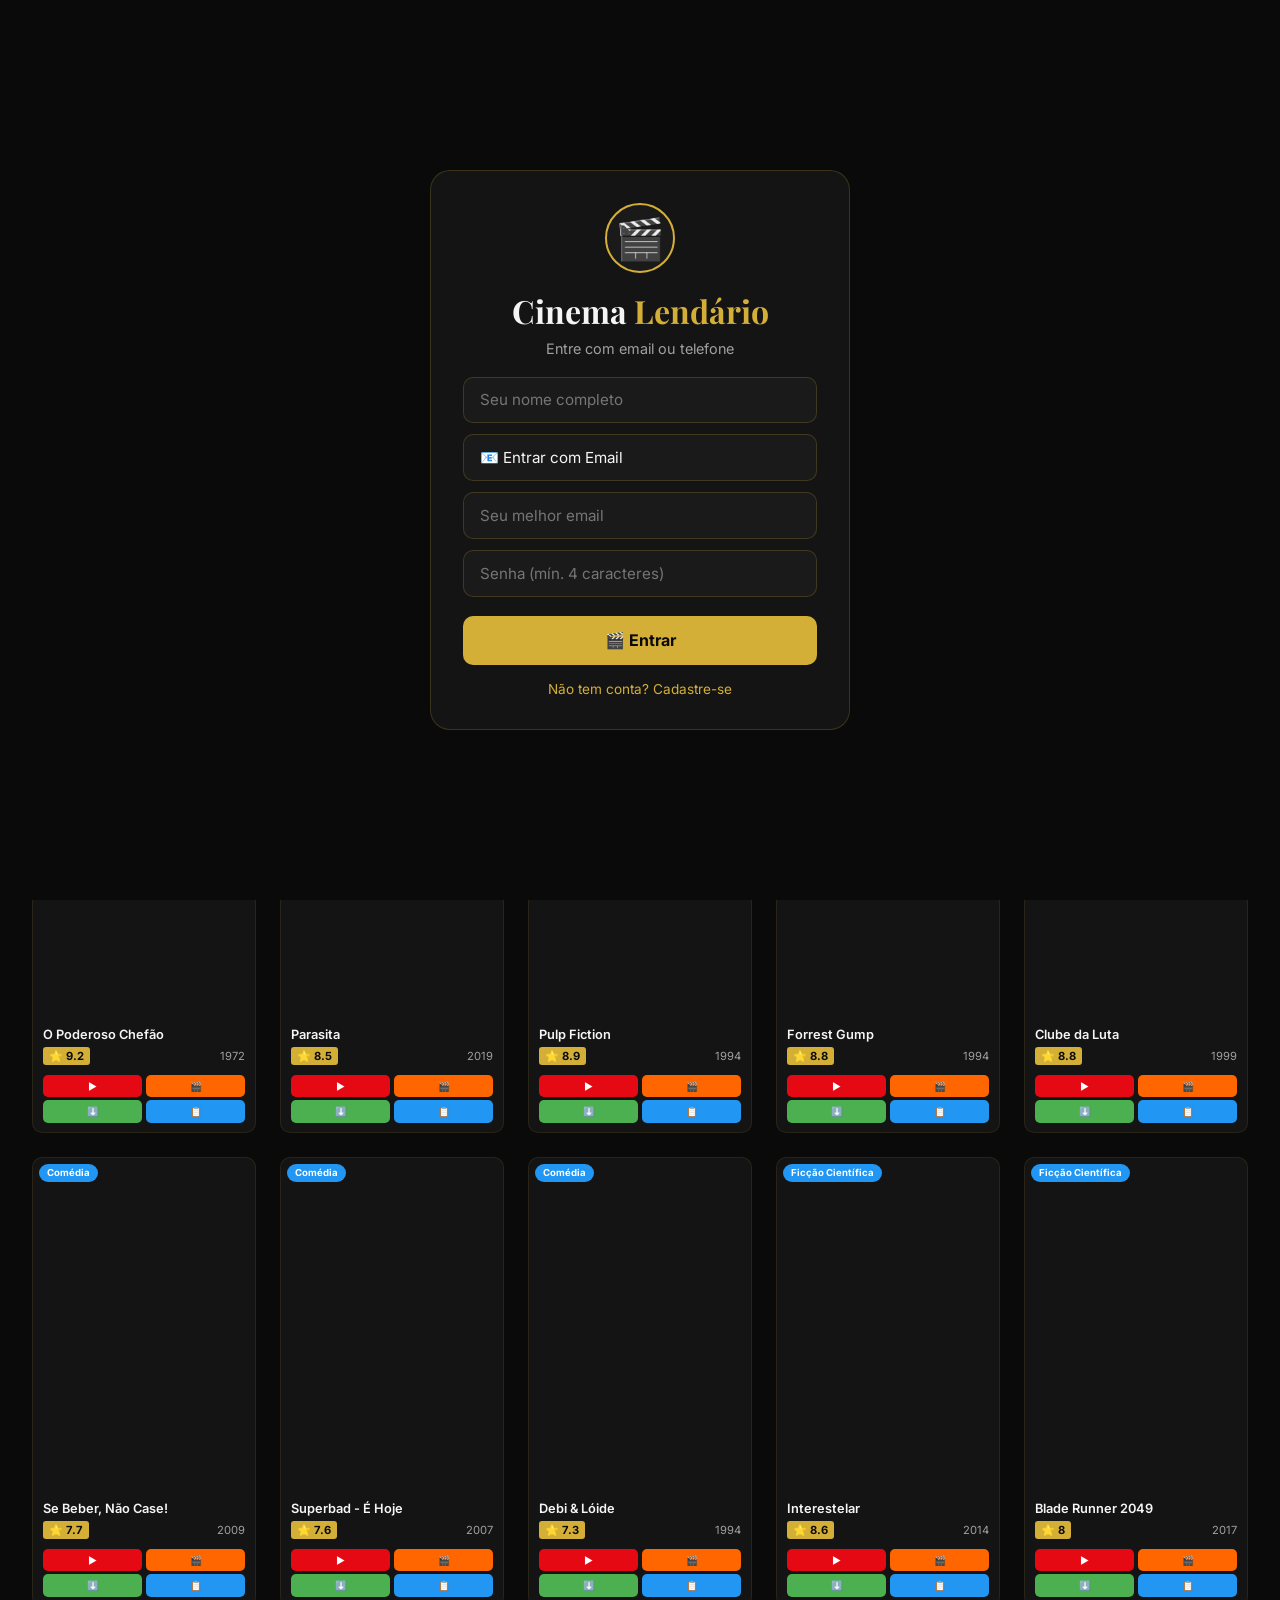
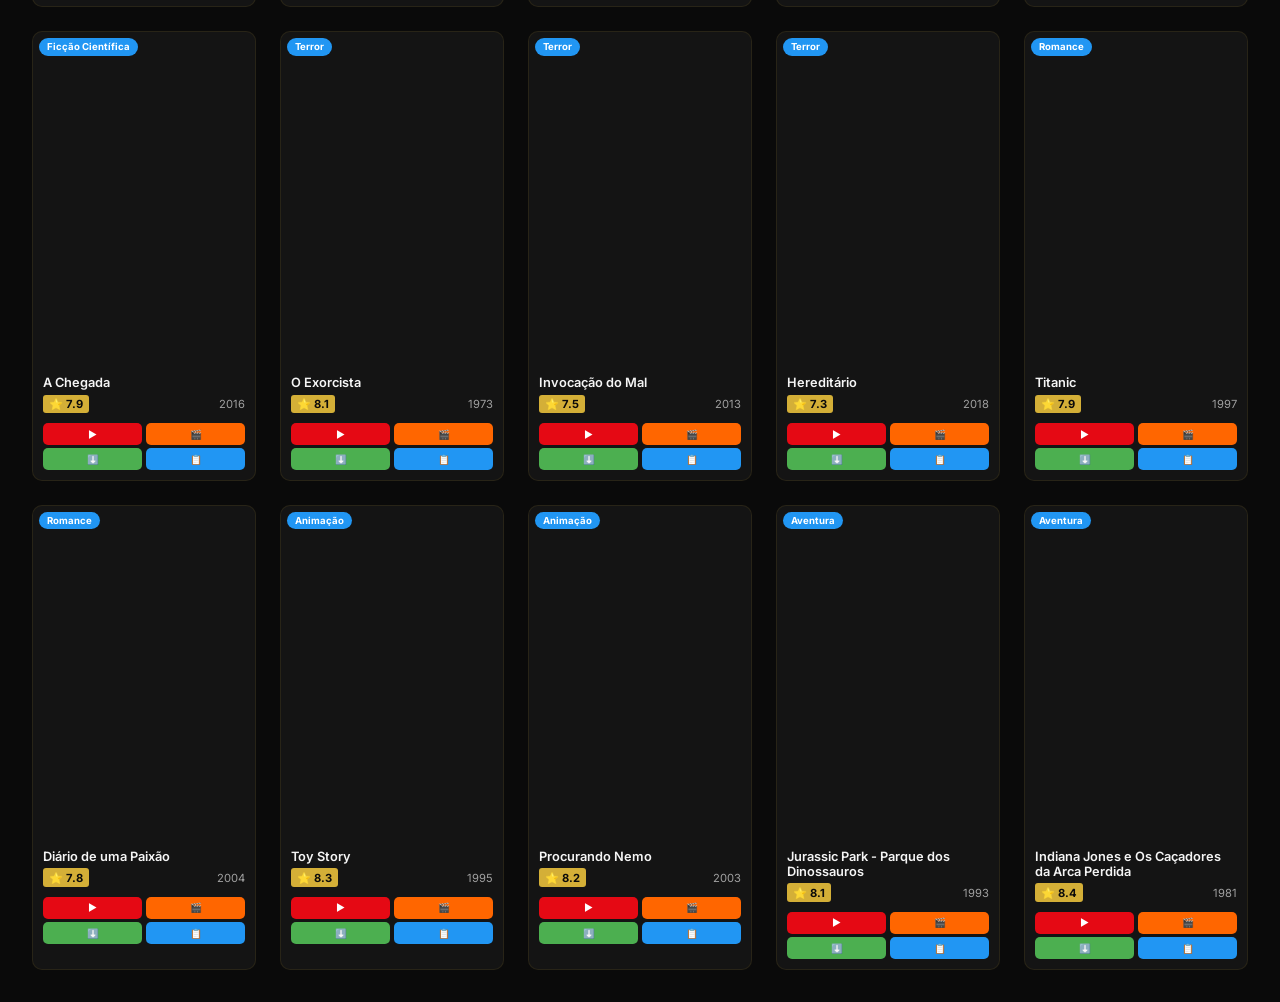
<file: index.html>
<!DOCTYPE html>
<html lang="pt-BR">
<head>
    <meta charset="UTF-8">
    <meta name="viewport" content="width=device-width, initial-scale=1.0, maximum-scale=1.0, user-scalable=no">
    <meta name="apple-mobile-web-app-capable" content="yes">
    <meta name="mobile-web-app-capable" content="yes">
    <title>🎬 Cinema Lendário</title>
    <link rel="manifest" href="manifest.json">
    <meta name="theme-color" content="#0A0A0A">
    <link href="https://fonts.googleapis.com/css2?family=Playfair+Display:wght@400;700;900&family=Inter:wght@300;400;500;600;700&display=swap" rel="stylesheet">
    <style>
        :root {
            --bg: #0A0A0A; --surface: #141414; --elevated: #1A1A1A;
            --gold: #D4AF37; --gold-hover: #F4D03F; --red: #8B0000;
            --text: #F5F5F5; --text-dim: #A0A0A0; --border: rgba(212,175,55,0.2);
            --safe-bottom: env(safe-area-inset-bottom, 0px);
        }
        * { margin: 0; padding: 0; box-sizing: border-box; }
        body { 
            background: var(--bg); color: var(--text); font-family: 'Inter', sans-serif; 
            min-height: 100vh; min-height: 100dvh;
            -webkit-tap-highlight-color: transparent;
            padding-bottom: var(--safe-bottom);
        }
        .login-overlay { position: fixed; inset: 0; background: var(--bg); display: flex; align-items: center; justify-content: center; z-index: 10000; padding: 1rem; }
        .login-overlay.hidden { display: none; }
        .login-box { background: var(--surface); border: 1px solid var(--border); border-radius: 20px; padding: 2rem; width: 100%; max-width: 420px; text-align: center; max-height: 90vh; overflow-y: auto; }
        .login-box h1 { font-family: 'Playfair Display', serif; font-size: 2rem; margin-bottom: 0.5rem; }
        .login-box h1 span { color: var(--gold); }
        .login-box p { color: var(--text-dim); margin-bottom: 1.2rem; font-size: 0.9rem; }
        .login-input, .login-select { width: 100%; background: var(--elevated); border: 1px solid var(--border); color: var(--text); padding: 0.8rem 1rem; border-radius: 10px; font-family: 'Inter', sans-serif; font-size: 0.95rem; margin-bottom: 0.7rem; transition: all 0.3s; -webkit-appearance: none; }
        .login-input:focus, .login-select:focus { outline: none; border-color: var(--gold); }
        .login-select { cursor: pointer; }
        .login-btn { width: 100%; background: var(--gold); color: var(--bg); border: none; padding: 0.9rem; border-radius: 10px; font-weight: 700; font-size: 1rem; cursor: pointer; font-family: 'Inter', sans-serif; margin-top: 0.5rem; transition: all 0.3s; }
        .login-btn:hover { background: var(--gold-hover); }
        .login-link { color: var(--gold); cursor: pointer; font-size: 0.85rem; margin-top: 1rem; display: block; }
        .login-avatar { width: 70px; height: 70px; border-radius: 50%; background: var(--elevated); border: 2px solid var(--gold); margin: 0 auto 1rem; display: flex; align-items: center; justify-content: center; font-size: 2.5rem; }
        .phone-row { display: flex; gap: 0.5rem; }
        .phone-row .login-select { width: 120px; flex-shrink: 0; }
        .phone-row .login-input { flex: 1; }
        .main-header { background: rgba(10,10,10,0.95); backdrop-filter: blur(20px); -webkit-backdrop-filter: blur(20px); padding: 0.8rem 1rem; position: sticky; top: 0; z-index: 100; border-bottom: 1px solid var(--border); }
        .header-content { max-width: 1400px; margin: 0 auto; display: flex; align-items: center; justify-content: space-between; gap: 0.5rem; }
        .logo { font-family: 'Playfair Display', serif; font-size: clamp(1.2rem, 4vw, 1.8rem); font-weight: 900; cursor: pointer; white-space: nowrap; }
        .logo span { color: var(--gold); }
        .header-user { display: flex; align-items: center; gap: 0.5rem; cursor: pointer; }
        .header-avatar { width: 35px; height: 35px; border-radius: 50%; border: 2px solid var(--gold); }
        .header-username { color: var(--text-dim); font-size: 0.8rem; max-width: 80px; overflow: hidden; text-overflow: ellipsis; white-space: nowrap; }
        .header-icons { display: flex; gap: 0.8rem; align-items: center; }
        .icon-btn { background: none; border: none; color: var(--text-dim); font-size: 1.3rem; cursor: pointer; position: relative; }
        .bottom-nav { position: fixed; bottom: 0; left: 0; right: 0; background: rgba(10,10,10,0.98); backdrop-filter: blur(20px); border-top: 1px solid var(--border); z-index: 100; display: flex; justify-content: space-around; padding: 0.5rem 0 var(--safe-bottom); }
        .bottom-nav-btn { background: none; border: none; color: var(--text-dim); font-size: 0.7rem; cursor: pointer; text-align: center; padding: 0.3rem; transition: all 0.3s; display: flex; flex-direction: column; align-items: center; gap: 0.2rem; font-family: 'Inter', sans-serif; }
        .bottom-nav-btn.active { color: var(--gold); }
        .bottom-nav-btn span { font-size: 1.5rem; }
        .top-nav { display: none; gap: 0.3rem; flex-wrap: wrap; }
        @media (min-width: 768px) { .top-nav { display: flex; } }
        .top-nav-btn { background: transparent; border: 1px solid var(--border); color: var(--text-dim); padding: 0.4rem 0.8rem; border-radius: 8px; cursor: pointer; font-family: 'Inter', sans-serif; font-size: 0.8rem; transition: all 0.3s; white-space: nowrap; }
        .top-nav-btn:hover, .top-nav-btn.active { border-color: var(--gold); color: var(--gold); background: rgba(212,175,55,0.1); }
        .top-nav-btn.active { background: var(--gold); color: var(--bg); font-weight: 600; }
        .main-content { max-width: 1400px; margin: 0 auto; padding: 1rem; padding-bottom: calc(70px + var(--safe-bottom)); }
        @media (min-width: 768px) { .main-content { padding: 2rem; padding-bottom: 2rem; } }
        .view { display: none; animation: fadeIn 0.3s ease; }
        .view.active { display: block; }
        @keyframes fadeIn { from { opacity: 0; transform: translateY(10px); } to { opacity: 1; transform: translateY(0); } }
        .section-title { font-family: 'Playfair Display', serif; font-size: clamp(1.3rem, 5vw, 2rem); margin-bottom: 1rem; padding-left: 0.8rem; border-left: 4px solid var(--gold); }
        .categories-scroll { display: flex; gap: 0.4rem; overflow-x: auto; padding-bottom: 0.5rem; margin-bottom: 1rem; -webkit-overflow-scrolling: touch; scrollbar-width: none; }
        .categories-scroll::-webkit-scrollbar { display: none; }
        .category-chip { background: var(--surface); border: 1px solid var(--border); color: var(--text-dim); padding: 0.4rem 0.9rem; border-radius: 20px; cursor: pointer; font-size: 0.8rem; white-space: nowrap; transition: all 0.3s; flex-shrink: 0; }
        .category-chip:active, .category-chip.active { background: var(--gold); color: var(--bg); border-color: var(--gold); font-weight: 600; }
        .content-grid { display: grid; grid-template-columns: repeat(auto-fill, minmax(150px, 1fr)); gap: 0.8rem; }
        @media (min-width: 768px) { .content-grid { grid-template-columns: repeat(auto-fill, minmax(180px, 1fr)); gap: 1.2rem; } }
        @media (min-width: 1024px) { .content-grid { grid-template-columns: repeat(auto-fill, minmax(200px, 1fr)); gap: 1.5rem; } }
        .content-card { background: var(--surface); border-radius: 10px; overflow: hidden; transition: all 0.3s; border: 1px solid rgba(212,175,55,0.1); position: relative; }
        .content-card:active { transform: scale(0.97); }
        .content-card img { width: 100%; aspect-ratio: 2/3; object-fit: cover; cursor: pointer; display: block; }
        .card-info { padding: 0.6rem; }
        .card-info h3 { font-size: 0.8rem; font-weight: 600; margin-bottom: 0.3rem; cursor: pointer; display: -webkit-box; -webkit-line-clamp: 2; -webkit-box-orient: vertical; overflow: hidden; }
        .card-meta { display: flex; justify-content: space-between; align-items: center; color: var(--text-dim); font-size: 0.7rem; }
        .rating-badge { background: var(--gold); color: var(--bg); padding: 0.15rem 0.4rem; border-radius: 3px; font-weight: 700; font-size: 0.7rem; }
        .type-badge { position: absolute; top: 6px; left: 6px; padding: 0.2rem 0.5rem; border-radius: 12px; font-size: 0.6rem; font-weight: 700; z-index: 2; }
        .badge-movie { background: #2196F3; color: #FFF; }
        .badge-series { background: #9C27B0; color: #FFF; }
        .card-actions { display: grid; grid-template-columns: 1fr 1fr; gap: 0.2rem; padding: 0 0.6rem 0.6rem; }
        .btn-card { padding: 0.35rem; border: none; border-radius: 5px; cursor: pointer; font-size: 0.6rem; font-weight: 600; text-align: center; font-family: 'Inter', sans-serif; transition: all 0.2s; }
        .btn-card:active { transform: scale(0.95); }
        .btn-play { background: #E50914; color: #FFF; }
        .btn-trailer { background: #FF6600; color: #FFF; }
        .btn-download { background: #4CAF50; color: #FFF; }
        .btn-list { background: #2196F3; color: #FFF; }
        .modal { display: none; position: fixed; inset: 0; background: rgba(0,0,0,0.97); z-index: 1000; overflow-y: auto; -webkit-overflow-scrolling: touch; }
        .modal.active { display: block; }
        .modal-content { max-width: 900px; margin: 0 auto; background: var(--surface); border: 1px solid var(--border); border-radius: 16px; padding: 1.2rem; position: relative; min-height: 100vh; }
        @media (min-width: 768px) { .modal-content { margin: 2rem auto; min-height: auto; border-radius: 16px; padding: 2rem; } }
        .modal-close { position: sticky; top: 0.5rem; float: right; font-size: 1.8rem; color: var(--text-dim); cursor: pointer; background: var(--surface); border: none; z-index: 10; width: 40px; height: 40px; border-radius: 50%; display: flex; align-items: center; justify-content: center; }
        .modal-close:active { background: rgba(212,175,55,0.2); }
        .video-container { position: relative; padding-bottom: 56.25%; height: 0; overflow: hidden; border-radius: 10px; margin: 0.8rem 0; background: #000; }
        .video-container video { position: absolute; inset: 0; width: 100%; height: 100%; border-radius: 10px; }
        .season-scroll { display: flex; gap: 0.3rem; overflow-x: auto; padding: 0.5rem 0; -webkit-overflow-scrolling: touch; scrollbar-width: none; }
        .season-scroll::-webkit-scrollbar { display: none; }
        .season-chip { padding: 0.4rem 0.8rem; background: var(--elevated); border: 1px solid var(--border); border-radius: 16px; cursor: pointer; font-size: 0.8rem; white-space: nowrap; flex-shrink: 0; transition: all 0.3s; }
        .season-chip:active, .season-chip.active { background: #9C27B0; color: #FFF; border-color: #9C27B0; }
        .episode-item { display: flex; flex-direction: column; gap: 0.3rem; padding: 0.8rem; margin-bottom: 0.5rem; background: var(--elevated); border-radius: 8px; }
        @media (min-width: 768px) { .episode-item { flex-direction: row; justify-content: space-between; align-items: center; } }
        .episode-buttons { display: flex; gap: 0.3rem; }
        .btn { padding: 0.5rem 1rem; border-radius: 8px; cursor: pointer; font-weight: 600; font-family: 'Inter', sans-serif; transition: all 0.3s; border: none; font-size: 0.8rem; margin: 0.2rem; }
        .btn:active { transform: scale(0.95); }
        .btn-gold { background: var(--gold); color: var(--bg); }
        .btn-red { background: #E50914; color: #FFF; }
        .btn-green { background: #4CAF50; color: #FFF; }
        .btn-blue { background: #2196F3; color: #FFF; }
        .btn-orange { background: #FF6600; color: #FFF; }
        .list-section { background: var(--surface); border: 1px solid var(--border); border-radius: 12px; padding: 1rem; margin-bottom: 1rem; }
        .list-section h3 { margin-bottom: 0.8rem; color: var(--gold); font-family: 'Playfair Display', serif; font-size: 1.1rem; }
        .list-item { display: flex; justify-content: space-between; align-items: center; padding: 0.7rem; margin-bottom: 0.4rem; background: var(--elevated); border-radius: 8px; flex-wrap: wrap; gap: 0.5rem; }
        .cast-grid { display: grid; grid-template-columns: repeat(auto-fill, minmax(70px, 1fr)); gap: 0.5rem; margin-top: 0.8rem; }
        @media (min-width: 768px) { .cast-grid { grid-template-columns: repeat(auto-fill, minmax(100px, 1fr)); gap: 1rem; } }
        .cast-card { text-align: center; }
        .cast-card img { width: 50px; height: 50px; border-radius: 50%; object-fit: cover; border: 2px solid var(--border); }
        @media (min-width: 768px) { .cast-card img { width: 70px; height: 70px; } }
        .cast-card p { font-size: 0.7rem; margin-top: 0.2rem; color: var(--text-dim); }
        .cast-card strong { color: var(--text); display: block; font-size: 0.75rem; }
        .search-container { display: flex; gap: 0.3rem; margin-bottom: 1rem; }
        .search-input { flex: 1; background: var(--surface); border: 1px solid var(--border); color: var(--text); padding: 0.7rem 1rem; border-radius: 10px; font-family: 'Inter', sans-serif; font-size: 0.9rem; -webkit-appearance: none; }
        .search-input:focus { outline: none; border-color: var(--gold); }
        .search-btn { background: var(--gold); color: var(--bg); border: none; padding: 0.7rem 1rem; border-radius: 10px; cursor: pointer; font-weight: 600; font-size: 0.9rem; }
        .empty-state { text-align: center; padding: 2rem 1rem; color: var(--text-dim); }
        .hide-mobile { display: none; }
        @media (min-width: 768px) { .hide-mobile { display: inline; } }
        @media (max-width: 767px) { .hide-desktop { display: none; } }
        .detail-grid { display: block; }
        @media (min-width: 768px) { .detail-grid { display: grid; grid-template-columns: 220px 1fr; gap: 2rem; } }
        .detail-poster { width: 140px; border-radius: 10px; margin: 0 auto 1rem; display: block; }
        @media (min-width: 768px) { .detail-poster { width: 100%; margin: 0; } }
        .suggest-box { background: var(--surface); border: 1px solid var(--border); border-radius: 12px; padding: 1rem; margin-top: 1rem; }
    </style>
</head>
<body>

    <!-- LOGIN -->
    <div class="login-overlay" id="loginOverlay">
        <div class="login-box" id="loginBox">
            <div class="login-avatar">🎬</div>
            <h1>Cinema <span>Lendário</span></h1>
            <p id="loginMessage">Entre com email ou telefone</p>
            <form id="loginForm" onsubmit="handleLogin(event)">
                <input type="text" class="login-input" id="loginName" placeholder="Seu nome completo" required autocomplete="name">
                <select class="login-select" id="loginMethod" onchange="toggleLoginMethod()">
                    <option value="email">📧 Entrar com Email</option>
                    <option value="phone">📱 Entrar com Telefone</option>
                </select>
                <div id="emailField"><input type="email" class="login-input" id="loginEmail" placeholder="Seu melhor email" autocomplete="email"></div>
                <div id="phoneField" style="display:none;">
                    <div class="phone-row">
                        <select class="login-select" id="countryCode">
                            <option value="+258" data-flag="🇲🇿">🇲🇿 +258</option>
                            <option value="+55" data-flag="🇧🇷">🇧🇷 +55</option>
                            <option value="+351" data-flag="🇵🇹">🇵🇹 +351</option>
                            <option value="+244" data-flag="🇦🇴">🇦🇴 +244</option>
                            <option value="+1" data-flag="🇺🇸">🇺🇸 +1</option>
                            <option value="+44" data-flag="🇬🇧">🇬🇧 +44</option>
                            <option value="+27" data-flag="🇿🇦">🇿🇦 +27</option>
                            <option value="+86" data-flag="🇨🇳">🇨🇳 +86</option>
                            <option value="+91" data-flag="🇮🇳">🇮🇳 +91</option>
                            <option value="+81" data-flag="🇯🇵">🇯🇵 +81</option>
                            <option value="+49" data-flag="🇩🇪">🇩🇪 +49</option>
                            <option value="+33" data-flag="🇫🇷">🇫🇷 +33</option>
                            <option value="+39" data-flag="🇮🇹">🇮🇹 +39</option>
                            <option value="+34" data-flag="🇪🇸">🇪🇸 +34</option>
                            <option value="+52" data-flag="🇲🇽">🇲🇽 +52</option>
                            <option value="+54" data-flag="🇦🇷">🇦🇷 +54</option>
                        </select>
                        <input type="tel" class="login-input" id="loginPhone" placeholder="Número de telefone">
                    </div>
                </div>
                <input type="password" class="login-input" id="loginPassword" placeholder="Senha (mín. 4 caracteres)" required minlength="4" autocomplete="current-password">
                <button type="submit" class="login-btn" id="loginSubmitBtn">🎬 Entrar</button>
            </form>
            <span class="login-link" onclick="toggleLoginMode()" id="toggleMode">Não tem conta? Cadastre-se</span>
        </div>
    </div>

    <!-- HEADER -->
    <header class="main-header">
        <div class="header-content">
            <h1 class="logo" onclick="navigateTo('movies')">🎬 Cinema <span>Lendário</span></h1>
            <div class="top-nav">
                <button class="top-nav-btn active" onclick="navigateTo('movies')">🎬 Filmes</button>
                <button class="top-nav-btn" onclick="navigateTo('series')">📺 Séries</button>
                <button class="top-nav-btn" onclick="navigateTo('explore')">🔍 Explorar</button>
                <button class="top-nav-btn" onclick="navigateTo('lists')">📋 Listas</button>
                <button class="top-nav-btn" onclick="navigateTo('downloads')">⬇️ Downloads</button>
            </div>
            <div class="header-icons">
                <button class="icon-btn" onclick="openNotifications()" title="Notificações" id="notifBtn">🔔<span id="notifBadge"></span></button>
                <div class="header-user" onclick="logout()" title="Sair">
                    <img class="header-avatar" id="headerAvatar" src="data:image/svg+xml,%3Csvg xmlns='http://www.w3.org/2000/svg' width='35' height='35' fill='%23141414'%3E%3Ccircle cx='17' cy='17' r='17'/%3E%3Ctext x='17' y='22' text-anchor='middle' fill='%23D4AF37' font-size='16'%3E🎬%3C/text%3E%3C/svg%3E" alt="User">
                    <span class="header-username hide-mobile" id="headerUsername">Usuário</span>
                </div>
            </div>
        </div>
    </header>

    <!-- MAIN -->
    <main class="main-content">
        <section id="moviesView" class="view active"><h2 class="section-title">🎬 Catálogo de Filmes</h2><div class="categories-scroll" id="categoriesScroll"></div><div class="content-grid" id="moviesGrid"></div></section>
        <section id="seriesView" class="view"><h2 class="section-title">📺 Catálogo de Séries</h2><div class="content-grid" id="seriesGrid"></div></section>
        <section id="exploreView" class="view"><h2 class="section-title">🔍 Explorar Catálogo</h2><div class="search-container"><input type="text" class="search-input" id="searchInput" placeholder="Buscar no catálogo..." onkeyup="if(event.key==='Enter') searchLocal()"><button class="search-btn" onclick="searchLocal()">🔍</button></div><div class="content-grid" id="exploreGrid"><p class="empty-state">Busque filmes e séries no Cinema Lendário</p></div><div class="suggest-box"><h3 style="color:var(--gold); margin-bottom:0.5rem;">💡 Não encontrou? Sugira!</h3><div style="display:flex; gap:0.5rem;"><input type="text" class="search-input" id="suggestInput" placeholder="Nome do filme ou série..."><select class="login-select" id="suggestType" style="width:auto;"><option value="movie">🎬 Filme</option><option value="series">📺 Série</option></select><button class="btn btn-gold" onclick="suggestContent()">Enviar Sugestão</button></div></div></section>
        <section id="listsView" class="view"><h2 class="section-title">📋 Minhas Listas</h2><div class="list-section"><h3>🎯 Quero Assistir</h3><div id="watchlistContent"></div></div><div class="list-section"><h3>🎭 Drama</h3><div id="dramaContent"></div></div><div class="list-section"><h3>😂 Comédia</h3><div id="comedyContent"></div></div><div class="list-section"><h3>🚀 Ficção Científica</h3><div id="scifiContent"></div></div><div class="list-section"><h3>👻 Terror</h3><div id="horrorContent"></div></div><div class="list-section"><h3>💥 Ação</h3><div id="actionContent"></div></div><div class="list-section"><h3>💕 Romance</h3><div id="romanceContent"></div></div><div class="list-section"><h3>📺 Séries</h3><div id="seriesListContent"></div></div></section>
        <section id="downloadsView" class="view"><h2 class="section-title">⬇️ Meus Downloads</h2><div id="downloadsContent"><p class="empty-state">Nenhum download ainda</p></div></section>
    </main>

    <!-- BOTTOM NAV -->
    <nav class="bottom-nav hide-desktop">
        <button class="bottom-nav-btn active" onclick="navigateTo('movies')"><span>🎬</span>Filmes</button>
        <button class="bottom-nav-btn" onclick="navigateTo('series')"><span>📺</span>Séries</button>
        <button class="bottom-nav-btn" onclick="navigateTo('explore')"><span>🔍</span>Explorar</button>
        <button class="bottom-nav-btn" onclick="navigateTo('lists')"><span>📋</span>Listas</button>
        <button class="bottom-nav-btn" onclick="navigateTo('downloads')"><span>⬇️</span>Down</button>
    </nav>

    <!-- MODAL -->
    <div class="modal" id="mainModal"><div class="modal-content"><button class="modal-close" onclick="closeModal()">✕</button><div id="modalContent"></div></div></div>

    <!-- SCRIPTS -->
    <script src="js/config.js"></script>
    <script src="data/trailers-movies.js"></script>
    <script src="data/trailers-series.js"></script>
    <script src="data/movies-db.js"></script>
    <script src="data/series-db.js"></script>
    <script src="js/admin.js"></script>
    <script src="js/app.js"></script>
</body>
</html>
</file>
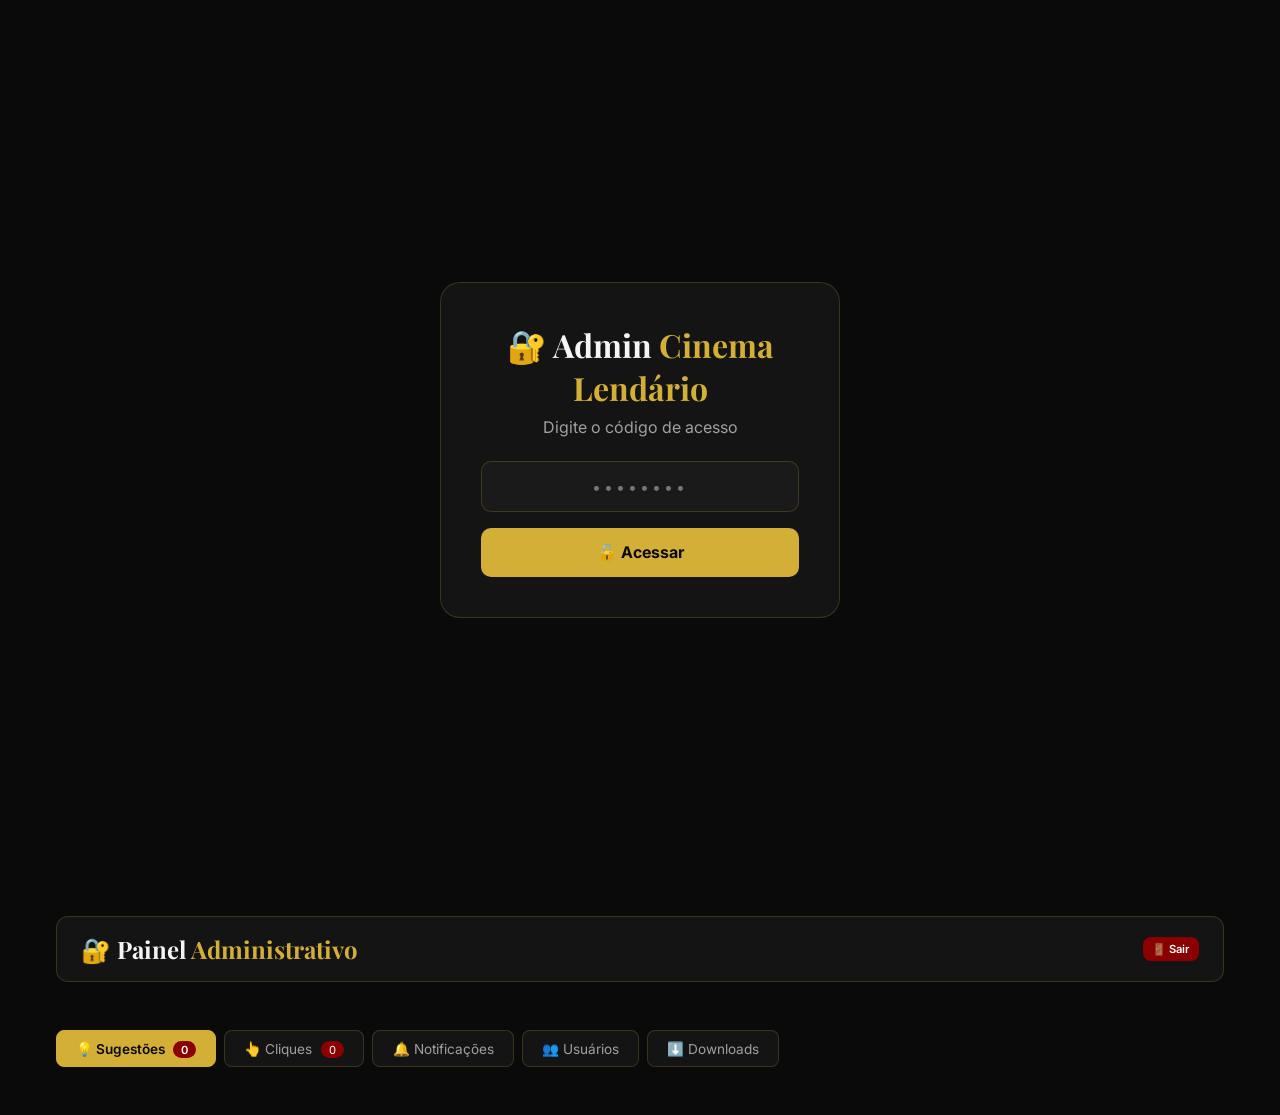
<file: admin.html>
<!DOCTYPE html>
<html lang="pt-BR">
<head>
    <meta charset="UTF-8">
    <meta name="viewport" content="width=device-width, initial-scale=1.0, maximum-scale=1.0, user-scalable=no">
    <title>🔐 Admin - Cinema Lendário</title>
    <link href="https://fonts.googleapis.com/css2?family=Playfair+Display:wght@400;700;900&family=Inter:wght@300;400;500;600;700&display=swap" rel="stylesheet">
    <style>
        :root {
            --bg: #0A0A0A; --surface: #141414; --elevated: #1A1A1A;
            --gold: #D4AF37; --red: #8B0000; --text: #F5F5F5;
            --text-dim: #A0A0A0; --border: rgba(212,175,55,0.2);
            --green: #4CAF50; --blue: #2196F3; --orange: #FF6600;
        }
        * { margin: 0; padding: 0; box-sizing: border-box; }
        body { background: var(--bg); color: var(--text); font-family: 'Inter', sans-serif; min-height: 100vh; }
        
        .admin-container { max-width: 1200px; margin: 0 auto; padding: 1rem; }
        
        /* LOGIN */
        .admin-login {
            display: flex; align-items: center; justify-content: center;
            min-height: 100vh; padding: 1rem;
        }
        .admin-login.hidden { display: none; }
        .login-card {
            background: var(--surface); border: 1px solid var(--border);
            border-radius: 20px; padding: 2.5rem; width: 100%; max-width: 400px;
            text-align: center;
        }
        .login-card h1 { font-family: 'Playfair Display', serif; font-size: 2rem; margin-bottom: 0.5rem; }
        .login-card h1 span { color: var(--gold); }
        .login-card p { color: var(--text-dim); margin-bottom: 1.5rem; }
        .login-card input {
            width: 100%; background: var(--elevated); border: 1px solid var(--border);
            color: var(--text); padding: 0.9rem 1rem; border-radius: 10px;
            font-family: 'Inter', sans-serif; font-size: 1rem; margin-bottom: 1rem;
            text-align: center; letter-spacing: 3px;
        }
        .login-card input:focus { outline: none; border-color: var(--gold); }
        .login-card button {
            width: 100%; background: var(--gold); color: var(--bg);
            border: none; padding: 0.9rem; border-radius: 10px;
            font-weight: 700; font-size: 1rem; cursor: pointer; font-family: 'Inter', sans-serif;
        }
        .login-card button:hover { opacity: 0.9; }
        .error-msg { color: #f44336; font-size: 0.85rem; margin-top: 0.5rem; display: none; }

        /* HEADER */
        .admin-header {
            background: var(--surface); border: 1px solid var(--border);
            border-radius: 12px; padding: 1rem 1.5rem; margin-bottom: 1.5rem;
            display: flex; justify-content: space-between; align-items: center;
            flex-wrap: wrap; gap: 1rem;
        }
        .admin-header h1 { font-family: 'Playfair Display', serif; font-size: 1.5rem; }
        .admin-header h1 span { color: var(--gold); }

        /* TABS */
        .admin-tabs {
            display: flex; gap: 0.5rem; margin-bottom: 1.5rem;
            overflow-x: auto; padding-bottom: 0.5rem;
        }
        .admin-tab {
            background: var(--surface); border: 1px solid var(--border);
            color: var(--text-dim); padding: 0.6rem 1.2rem; border-radius: 8px;
            cursor: pointer; font-family: 'Inter', sans-serif; font-size: 0.85rem;
            white-space: nowrap; transition: all 0.3s;
        }
        .admin-tab:hover, .admin-tab.active {
            border-color: var(--gold); color: var(--gold);
            background: rgba(212,175,55,0.1);
        }
        .admin-tab.active { background: var(--gold); color: var(--bg); font-weight: 600; }
        .badge-count {
            background: var(--red); color: #FFF; padding: 0.1rem 0.5rem;
            border-radius: 10px; font-size: 0.7rem; margin-left: 0.3rem;
        }

        /* CARDS */
        .admin-card {
            background: var(--surface); border: 1px solid var(--border);
            border-radius: 12px; padding: 1.5rem; margin-bottom: 1rem;
        }
        .admin-card h3 { color: var(--gold); margin-bottom: 1rem; font-family: 'Playfair Display', serif; }

        /* STATS */
        .stats-grid {
            display: grid; grid-template-columns: repeat(auto-fill, minmax(180px, 1fr));
            gap: 1rem; margin-bottom: 1.5rem;
        }
        .stat-card {
            background: var(--surface); border: 1px solid var(--border);
            border-radius: 12px; padding: 1.2rem; text-align: center;
        }
        .stat-number { font-size: 2rem; font-weight: 700; color: var(--gold); }
        .stat-label { color: var(--text-dim); font-size: 0.8rem; margin-top: 0.3rem; }

        /* ITEMS */
        .admin-item {
            background: var(--elevated); padding: 1rem; border-radius: 8px;
            margin-bottom: 0.5rem; display: flex; justify-content: space-between;
            align-items: center; flex-wrap: wrap; gap: 0.5rem;
        }
        .admin-item .item-info { flex: 1; min-width: 200px; }
        .admin-item .item-title { font-weight: 600; }
        .admin-item .item-meta { color: var(--text-dim); font-size: 0.8rem; }
        .admin-item .item-actions { display: flex; gap: 0.3rem; }

        /* BUTTONS */
        .btn {
            padding: 0.5rem 1rem; border-radius: 8px; cursor: pointer;
            font-weight: 600; font-family: 'Inter', sans-serif; border: none;
            font-size: 0.8rem; transition: all 0.3s;
        }
        .btn:hover { opacity: 0.85; }
        .btn-gold { background: var(--gold); color: var(--bg); }
        .btn-green { background: var(--green); color: #FFF; }
        .btn-red { background: var(--red); color: #FFF; }
        .btn-blue { background: var(--blue); color: #FFF; }
        .btn-orange { background: var(--orange); color: #FFF; }
        .btn-sm { padding: 0.3rem 0.6rem; font-size: 0.7rem; }

        /* STATUS */
        .status-pending { color: #FF9800; }
        .status-completed { color: #4CAF50; }
        .status-badge {
            display: inline-block; padding: 0.15rem 0.5rem; border-radius: 10px;
            font-size: 0.7rem; font-weight: 600;
        }
        .status-badge.pending { background: rgba(255,152,0,0.2); color: #FF9800; }
        .status-badge.completed { background: rgba(76,175,80,0.2); color: #4CAF50; }

        /* SEARCH */
        .admin-search {
            display: flex; gap: 0.5rem; margin-bottom: 1rem;
        }
        .admin-search input {
            flex: 1; background: var(--elevated); border: 1px solid var(--border);
            color: var(--text); padding: 0.7rem 1rem; border-radius: 8px;
            font-family: 'Inter', sans-serif;
        }
        .admin-search input:focus { outline: none; border-color: var(--gold); }

        /* EMPTY */
        .empty-state { text-align: center; padding: 2rem; color: var(--text-dim); }

        @media (max-width: 768px) {
            .stats-grid { grid-template-columns: repeat(2, 1fr); }
            .admin-header { flex-direction: column; text-align: center; }
        }
    </style>
</head>
<body>

    <!-- LOGIN -->
    <div class="admin-login" id="adminLogin">
        <div class="login-card">
            <h1>🔐 Admin <span>Cinema Lendário</span></h1>
            <p>Digite o código de acesso</p>
            <input type="password" id="adminCode" placeholder="••••••••" maxlength="20" onkeyup="if(event.key==='Enter')adminLogin()">
            <button onclick="adminLogin()">🔓 Acessar</button>
            <p class="error-msg" id="loginError">Código incorreto!</p>
        </div>
    </div>

    <!-- PAINEL -->
    <div class="admin-container hidden" id="adminPanel">
        <!-- HEADER -->
        <div class="admin-header">
            <h1>🔐 Painel <span>Administrativo</span></h1>
            <div style="display:flex; gap:0.5rem; align-items:center;">
                <span style="color:var(--text-dim); font-size:0.8rem;" id="adminDate"></span>
                <button class="btn btn-red btn-sm" onclick="adminLogout()">🚪 Sair</button>
            </div>
        </div>

        <!-- STATS -->
        <div class="stats-grid" id="adminStats"></div>

        <!-- TABS -->
        <div class="admin-tabs">
            <button class="admin-tab active" onclick="showTab('suggestions')">💡 Sugestões <span class="badge-count" id="suggestionsCount">0</span></button>
            <button class="admin-tab" onclick="showTab('clicks')">👆 Cliques <span class="badge-count" id="clicksCount">0</span></button>
            <button class="admin-tab" onclick="showTab('notifications')">🔔 Notificações</button>
            <button class="admin-tab" onclick="showTab('users')">👥 Usuários</button>
            <button class="admin-tab" onclick="showTab('downloads')">⬇️ Downloads</button>
        </div>

        <!-- TAB CONTENT -->
        <div id="tabContent"></div>
    </div>

    <script>
        // ============================================
        // CONFIG
        // ============================================
        const ADMIN_CODE = 'luz299792456';
        let isLoggedIn = false;

        // ============================================
        // LOGIN
        // ============================================
        function adminLogin() {
            const code = document.getElementById('adminCode').value.trim();
            
            if (code === ADMIN_CODE) {
                isLoggedIn = true;
                document.getElementById('adminLogin').classList.add('hidden');
                document.getElementById('adminPanel').classList.remove('hidden');
                document.getElementById('adminDate').textContent = new Date().toLocaleDateString('pt-BR');
                initPanel();
            } else {
                document.getElementById('loginError').style.display = 'block';
                setTimeout(() => {
                    document.getElementById('loginError').style.display = 'none';
                }, 2000);
            }
        }

        function adminLogout() {
            isLoggedIn = false;
            document.getElementById('adminLogin').classList.remove('hidden');
            document.getElementById('adminPanel').classList.add('hidden');
            document.getElementById('adminCode').value = '';
        }

        // ============================================
        // DADOS
        // ============================================
        function getSuggestions() {
            return JSON.parse(localStorage.getItem('cinema_suggestions') || '[]');
        }

        function saveSuggestions(data) {
            localStorage.setItem('cinema_suggestions', JSON.stringify(data));
        }

        function getNotFoundClicks() {
            return JSON.parse(localStorage.getItem('cinema_notfound_clicks') || '[]');
        }

        function getNotifications() {
            return JSON.parse(localStorage.getItem('cinema_notifications') || '[]');
        }

        function getUsers() {
            const user = localStorage.getItem('cinema_user');
            return user ? [JSON.parse(user)] : [];
        }

        function getDownloads() {
            return JSON.parse(localStorage.getItem('cinema_downloads') || '[]');
        }

        // ============================================
        // INIT
        // ============================================
        function initPanel() {
            updateStats();
            showTab('suggestions');
            updateBadges();
        }

        function updateStats() {
            const suggestions = getSuggestions();
            const clicks = getNotFoundClicks();
            const notifications = getNotifications();
            const users = getUsers();
            const downloads = getDownloads();
            
            const pendingSuggestions = suggestions.filter(s => s.status === 'pending').length;
            const completedSuggestions = suggestions.filter(s => s.status === 'completed').length;
            
            document.getElementById('adminStats').innerHTML = `
                <div class="stat-card">
                    <div class="stat-number">${suggestions.length}</div>
                    <div class="stat-label">💡 Sugestões (${pendingSuggestions} pendentes)</div>
                </div>
                <div class="stat-card">
                    <div class="stat-number">${clicks.length}</div>
                    <div class="stat-label">👆 Cliques não encontrados</div>
                </div>
                <div class="stat-card">
                    <div class="stat-number">${notifications.length}</div>
                    <div class="stat-label">🔔 Notificações enviadas</div>
                </div>
                <div class="stat-card">
                    <div class="stat-number">${users.length}</div>
                    <div class="stat-label">👥 Usuários cadastrados</div>
                </div>
                <div class="stat-card">
                    <div class="stat-number">${downloads.length}</div>
                    <div class="stat-label">⬇️ Downloads realizados</div>
                </div>
            `;
        }

        function updateBadges() {
            const suggestions = getSuggestions();
            const clicks = getNotFoundClicks();
            const pending = suggestions.filter(s => s.status === 'pending').length;
            const pendingClicks = clicks.filter(c => c.status === 'pending').length;
            
            document.getElementById('suggestionsCount').textContent = pending;
            document.getElementById('clicksCount').textContent = pendingClicks;
        }

        // ============================================
        // TABS
        // ============================================
        function showTab(tab) {
            document.querySelectorAll('.admin-tab').forEach(t => t.classList.remove('active'));
            event?.target?.classList.add('active');
            
            const content = document.getElementById('tabContent');
            
            switch(tab) {
                case 'suggestions': renderSuggestions(); break;
                case 'clicks': renderClicks(); break;
                case 'notifications': renderNotifications(); break;
                case 'users': renderUsers(); break;
                case 'downloads': renderDownloads(); break;
            }
        }

        // ============================================
        // RENDER SUGGESTIONS
        // ============================================
        function renderSuggestions() {
            const suggestions = getSuggestions();
            const content = document.getElementById('tabContent');
            
            const pending = suggestions.filter(s => s.status === 'pending');
            const completed = suggestions.filter(s => s.status === 'completed');
            
            let html = '<div class="admin-card"><h3>⏳ Sugestões Pendentes (' + pending.length + ')</h3>';
            
            if (pending.length === 0) {
                html += '<p class="empty-state">Nenhuma sugestão pendente</p>';
            } else {
                pending.forEach(s => {
                    html += `
                    <div class="admin-item">
                        <div class="item-info">
                            <div class="item-title">${s.type === 'movie' ? '🎬' : '📺'} ${s.title}</div>
                            <div class="item-meta">
                                ${s.suggestedBy ? 'Por: ' + s.suggestedBy.name : 'Anônimo'} • 
                                ${new Date(s.date).toLocaleDateString('pt-BR')}
                            </div>
                        </div>
                        <div class="item-actions">
                            <button class="btn btn-green btn-sm" onclick="completeSuggestion(${s.id})">✅ Concluir</button>
                            <button class="btn btn-red btn-sm" onclick="deleteSuggestion(${s.id})">🗑️</button>
                        </div>
                    </div>`;
                });
            }
            html += '</div>';
            
            if (completed.length > 0) {
                html += '<div class="admin-card"><h3>✅ Sugestões Concluídas (' + completed.length + ')</h3>';
                completed.slice(0, 20).forEach(s => {
                    html += `
                    <div class="admin-item" style="opacity:0.7;">
                        <div class="item-info">
                            <div class="item-title">${s.type === 'movie' ? '🎬' : '📺'} ${s.title}</div>
                            <div class="item-meta">Concluído em ${new Date(s.completedDate).toLocaleDateString('pt-BR')}</div>
                        </div>
                        <span class="status-badge completed">✅ Concluído</span>
                    </div>`;
                });
                html += '</div>';
            }
            
            content.innerHTML = html;
        }

        function completeSuggestion(id) {
            const suggestions = getSuggestions();
            const suggestion = suggestions.find(s => s.id === id);
            
            if (suggestion) {
                suggestion.status = 'completed';
                suggestion.completedDate = new Date().toISOString();
                saveSuggestions(suggestions);
                
                // Notificar usuários
                notifyContentAdded(suggestion.title, suggestion.type);
                
                updateStats();
                updateBadges();
                renderSuggestions();
            }
        }

        function deleteSuggestion(id) {
            if (!confirm('Tem certeza que deseja apagar esta sugestão?')) return;
            
            let suggestions = getSuggestions();
            suggestions = suggestions.filter(s => s.id !== id);
            saveSuggestions(suggestions);
            
            updateStats();
            updateBadges();
            renderSuggestions();
        }

        // ============================================
        // RENDER CLICKS
        // ============================================
        function renderClicks() {
            const clicks = getNotFoundClicks();
            const content = document.getElementById('tabContent');
            
            let html = '<div class="admin-card"><h3>👆 Cliques em Conteúdo Não Encontrado (' + clicks.length + ')</h3>';
            
            if (clicks.length === 0) {
                html += '<p class="empty-state">Nenhum registro</p>';
            } else {
                clicks.sort((a, b) => (b.count || 0) - (a.count || 0)).forEach(c => {
                    html += `
                    <div class="admin-item">
                        <div class="item-info">
                            <div class="item-title">${c.type === 'movie' ? '🎬' : c.type === 'series' ? '📺' : '🎬'} ${c.title}</div>
                            <div class="item-meta">
                                Clicado ${c.count || 1}x • 
                                Último: ${new Date(c.lastClick).toLocaleDateString('pt-BR')}
                                ${c.users ? ' • ' + c.users.length + ' usuários' : ''}
                            </div>
                            ${c.users ? '<div class="item-meta">Usuários: ' + c.users.map(u => u.name).join(', ') + '</div>' : ''}
                        </div>
                        <span class="status-badge ${c.status === 'completed' ? 'completed' : 'pending'}">
                            ${c.status === 'completed' ? '✅' : '⏳'} ${c.status}
                        </span>
                    </div>`;
                });
            }
            html += '</div>';
            
            content.innerHTML = html;
        }

        // ============================================
        // RENDER NOTIFICATIONS
        // ============================================
        function renderNotifications() {
            const notifications = getNotifications();
            const content = document.getElementById('tabContent');
            
            let html = '<div class="admin-card"><h3>🔔 Notificações Enviadas (' + notifications.length + ')</h3>';
            
            if (notifications.length === 0) {
                html += '<p class="empty-state">Nenhuma notificação enviada</p>';
            } else {
                notifications.slice(0, 50).reverse().forEach(n => {
                    html += `
                    <div class="admin-item">
                        <div class="item-info">
                            <div class="item-title">📧 ${n.title}</div>
                            <div class="item-meta">Para: ${n.userContact} • ${new Date(n.date).toLocaleDateString('pt-BR')}</div>
                            <div class="item-meta">${n.message}</div>
                        </div>
                        <span style="font-size:0.7rem; color:${n.read ? '#4CAF50' : '#FF9800'};">${n.read ? '✅ Lida' : '📩 Não lida'}</span>
                    </div>`;
                });
            }
            html += '</div>';
            
            content.innerHTML = html;
        }

        // ============================================
        // RENDER USERS
        // ============================================
        function renderUsers() {
            const users = getUsers();
            const content = document.getElementById('tabContent');
            
            let html = '<div class="admin-card"><h3>👥 Usuários Cadastrados (' + users.length + ')</h3>';
            
            if (users.length === 0) {
                html += '<p class="empty-state">Nenhum usuário cadastrado</p>';
            } else {
                users.forEach(u => {
                    html += `
                    <div class="admin-item">
                        <div class="item-info">
                            <div class="item-title">${u.avatar || '👤'} ${u.name}</div>
                            <div class="item-meta">📧 ${u.contact} • 📱 ${u.method}</div>
                            <div class="item-meta">Cadastro: ${new Date(u.createdAt).toLocaleDateString('pt-BR')}</div>
                        </div>
                    </div>`;
                });
            }
            html += '</div>';
            
            content.innerHTML = html;
        }

        // ============================================
        // RENDER DOWNLOADS
        // ============================================
        function renderDownloads() {
            const downloads = getDownloads();
            const content = document.getElementById('tabContent');
            
            let html = '<div class="admin-card"><h3>⬇️ Downloads Realizados (' + downloads.length + ')</h3>';
            
            if (downloads.length === 0) {
                html += '<p class="empty-state">Nenhum download realizado</p>';
            } else {
                downloads.slice(0, 50).reverse().forEach(d => {
                    html += `
                    <div class="admin-item">
                        <div class="item-info">
                            <div class="item-title">⬇️ ${d.title}</div>
                            <div class="item-meta">Tipo: ${d.type} • Tamanho: ${d.size || 'N/A'}</div>
                            <div class="item-meta">${new Date(d.date).toLocaleDateString('pt-BR')} • Status: ${d.status}</div>
                        </div>
                        <span class="status-badge ${d.status === 'completed' ? 'completed' : 'pending'}">${d.status}</span>
                    </div>`;
                });
            }
            html += '</div>';
            
            content.innerHTML = html;
        }

        // ============================================
        // NOTIFICAR USUÁRIOS
        // ============================================
        function notifyContentAdded(title, type) {
            const clicks = getNotFoundClicks();
            const relevantClicks = clicks.filter(c => 
                c.title.toLowerCase() === title.toLowerCase() && c.type === type
            );
            
            const notifications = getNotifications();
            const notifiedUsers = new Set();
            
            relevantClicks.forEach(click => {
                if (click.users) {
                    click.users.forEach(user => {
                        if (!notifiedUsers.has(user.contact)) {
                            notifications.push({
                                id: Date.now() + Math.random(),
                                userContact: user.contact,
                                title: title,
                                type: type,
                                message: `✅ "${title}" já está disponível no Cinema Lendário! Venha conferir!`,
                                date: new Date().toISOString(),
                                read: false
                            });
                            notifiedUsers.add(user.contact);
                        }
                    });
                }
            });
            
            if (notifiedUsers.size > 0) {
                localStorage.setItem('cinema_notifications', JSON.stringify(notifications));
            }
        }

        // ============================================
        // INIT CHECK
        // ============================================
        if (localStorage.getItem('cinema_admin_logged') === 'true') {
            document.getElementById('adminLogin').classList.add('hidden');
            document.getElementById('adminPanel').classList.remove('hidden');
            document.getElementById('adminDate').textContent = new Date().toLocaleDateString('pt-BR');
            isLoggedIn = true;
            initPanel();
        }
    </script>
</body>
</html>
</file>
